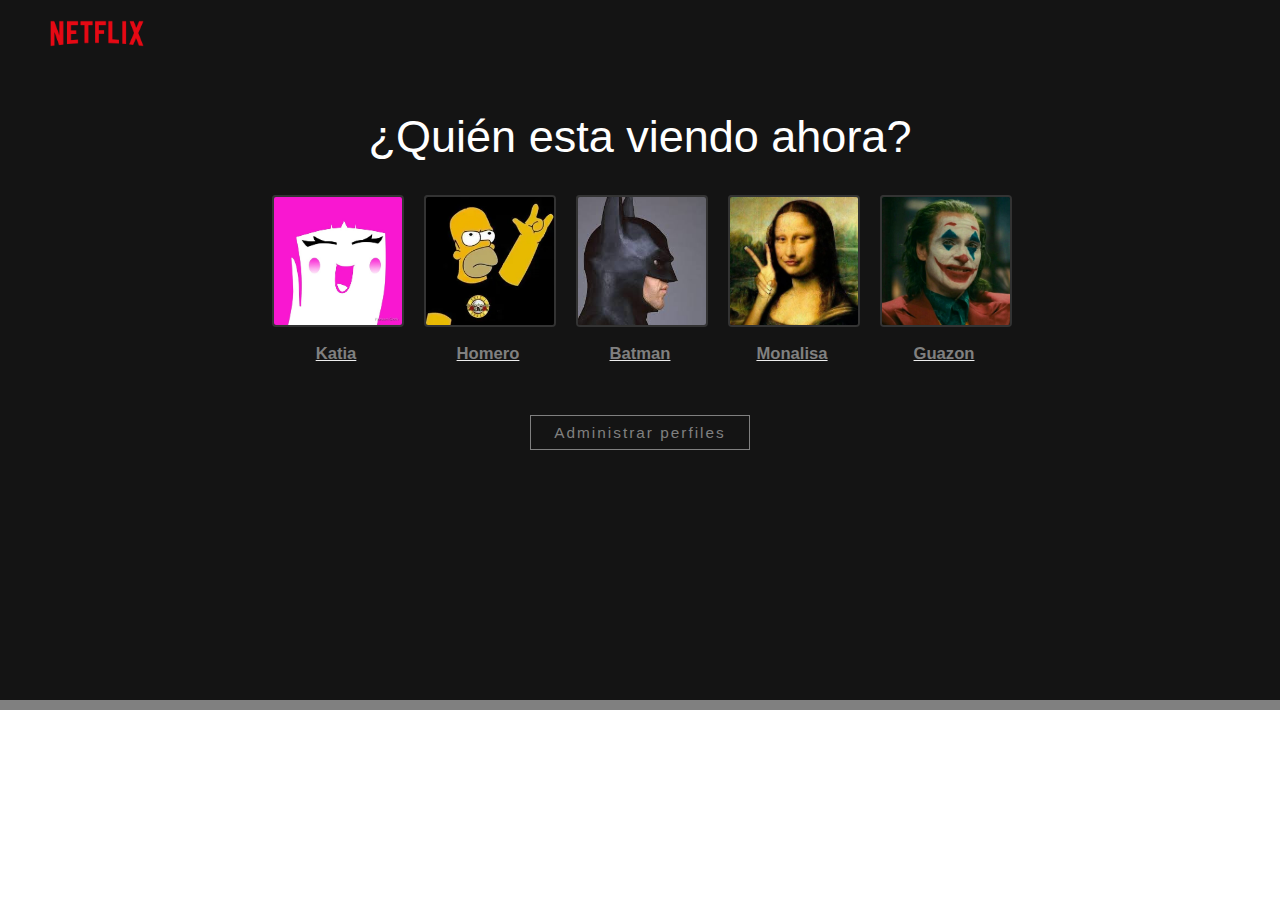
<file: browse.html>
<!DOCTYPE html>
<html lang="es">
<head>
    <meta charset="UTF-8">
    <meta http-equiv="X-UA-Compatible" content="IE=edge">
    <meta name="viewport" content="width=device-width, initial-scale=1.0">
    <link rel="stylesheet" href="src/css/browse.css">
    <link rel="shortcut icon" href="https://assets.nflxext.com/us/ffe/siteui/common/icons/nficon2016.ico"/>
    <title>Netflix México: Ve series online, ve películas online</title>
</head>
<body>
    <div class="container">
        <section class="principal">
            
            <header>
                <a href="index.html"><img src="src/img/logo_netflix.png" alt="Netflix"></a>
            </header>
            
            <main>  
                <div class="quien">
                    <h1>¿Quién esta viendo ahora?</h1>
                </div>
                <div class="browse-perfil">
                    <div class="perfiles">
                        <div class="perfil">
                            <a href="listado.html" class="link-listado"><img src="src/img/perfiles/perfil-1.jpg" width="125" alt="">
                            <h4>Katia</h4></a>
                        </div>
                        <div class="perfil">
                            <a href="listado.html" class="link-listado"><img src="src/img/perfiles/homero.webp" width="125" alt="">
                            <h4>Homero</h4></a>
                        </div>
                        <div class="perfil">
                            <a href="listado.html" class="link-listado"><img src="src/img/perfiles/batman.jfif" width="125" alt="">
                            <h4>Batman</h4></a>
                        </div>
                        <div class="perfil">
                            <a href="listado.html" class="link-listado"><img src="src/img/perfiles/monalisa.jpg" width="125" alt="">
                            <h4>Monalisa</h4></a>
                        </div>
                        <div class="perfil">
                            <a href="listado.html" class="link-listado"><img src="src/img/perfiles/guazon.jpg" width="125" alt="">
                            <h4>Guazon</h4></a>
                        </div>
                    </div>
                </div>
                <div class="administrar">
                    <button class="admin-perfiles">Administrar perfiles</button>
                </div>
            </main>
        </section>
        
    </div>

</body>
</html>
</file>
<file: src/css/browse.css>
body {
    color: #fff;
    padding: 0;
    margin: 0;
    font-family: 'Netflix Sans','Helvetica Neue',Helvetica,Arial,sans-serif;
    line-height: 1.5rem;
  }
  a {
    color: #eeeeee;
  }

.container{
    background-color: #141414;
    /*opacity: 0.3;
    filter: alpha(opacity=30);  For IE8 and earlier */
    margin: 0 auto;
}
.principal{
    display: block;
    width: 100%;
    height: 700px;
    border-bottom: 10px solid gray;
}

header {
    padding: 0 2.5rem;
    display: flex;
    justify-content: space-between;
    align-items: center;
}

header img {
    width: 114px;
    margin-top: 0;
}

nav ul {
    margin: 0;
    padding: 0;
    display: flex;
    justify-content: flex-end;
    list-style-type: none;
}
nav li {
    font-size: 1.3rem;
    margin: 0 1rem;
}
nav button {
    background-color: #e50914;
    line-height: normal;
    padding: 7px 20px;
    font-weight: 400;
    font-size: 1rem;
    float: right;
    border: 0;
}

.idioma{
    /* background-color: rgba(255, 255, 255, 0.082);
    color: #fff;
    line-height: normal;
    padding: 7px 20px;
    font-weight: 400;
    font-size: 1rem;
    float: right;
    border: 1 solid #fff; */
    background: rgba(0,0,0,.4);
    border: 1px solid #aaa;
    color: #fff;
    font-size: .875rem;
    padding: 0.25rem 1.375rem;
    height: 34px;
    width: 120px;
}

.authLinks {
    color: #fff;
    -webkit-border-radius: 3px;
    -moz-border-radius: 3px;
    border-radius: 3px;
    /* margin-top: 0.5rem; */
}


footer{
    display: block;
    width: 1200px;
    height: 320px;
}

footer .preguntas{
    display: inline-block;
    text-align: center;
    height: 30px;
    padding-top: 30px;
    padding-left: 100px;
    padding-bottom: 10px;
    color: gray;
}

footer .preguntas:hover {
    text-decoration: underline;
}

footer .languaje{
    display: block;
    padding-top: 30px;
    padding-left: 100px;
    height: 30px;
    border: 1 solid white;
}

.idiomas{
    background: rgba(0,0,0,.4);
    border: 1px solid #aaa;
    color: #fff;
    font-size: .875rem;
    padding: 0.25rem 1.375rem;
    height: 34px;
    width: 120px;
    margin-top: 20px;
    margin-left: 105px;
}


footer .empresa{
    display: inline-block;
    text-align: center;
    height: 30px;
    padding-top: 30px;
    padding-left: 110px;
    color: gray;
}

footer .asides{
    display: flex;
    padding-left: 90px;
    
}

footer .asides aside{
    display: inline;
    width: 80%;
    
}
footer .asides aside ul {
    margin: 0;
    padding: 0;
    display: inline;
    list-style: none;
    justify-content: space-evenly;
    align-items: center;
}

footer .asides aside li {
    font-size: 14px;
    margin: 0 1rem;
    color: gray;
    list-style: none;
}

footer .asides aside li:hover {
    text-decoration: underline;
}

main{
    display: block;
    text-align: center;
}
.quien{
    margin-top: 40px;
    
}

.quien h1{
    display: inline-flex;
    justify-content: center;
    font-size: 45px;
    line-height: normal;
    margin: 0;
    font-weight: normal;
    
}
.browse-perfil{
    display: block;
}

.perfiles{
    display: flex;
    justify-content: center;
    margin-top: 20px;
}

.perfil{
    height: 10vw;
    width: 10vw;
    -webkit-box-sizing: border-box;
    -moz-box-sizing: border-box;
    box-sizing: border-box;
    position: relative;
    text-decoration: none;
    background-repeat: no-repeat;
    -webkit-background-size: cover;
    -moz-background-size: cover;
    background-size: cover;
    background-color: #333;
    -webkit-border-radius: 4px;
    -moz-border-radius: 4px;
    border-radius: 4px;
    border: none;
    margin: 12px;
    display: block;
}

.perfil img{
    width: 100%;
    height: 100%;
    border-radius: 4px;
    padding: 0;
    margin:0;
    border: 2px solid #333;

}
.perfil img:hover{
    border: 2px solid #fff;
}
.perfil h4{
    line-height: 1.2em;
    min-height: 1.8em;
    color: grey;
    display: block;
    text-align: center;
    font-size: 1.3vw;
    margin: 0.6em 0;
    -o-text-overflow: ellipsis;
    text-overflow: ellipsis;
    overflow: hidden;
}
.perfil h4:hover{
    color:#fff;
}

.admin-perfiles{
    margin: 2em 0 1em 0;
    font-size: 1.2vw;
    border: 1px solid grey;
    color: grey;
    padding: 0.5em 1.5em;
    letter-spacing: 2px;
    cursor: pointer;
    background-color: transparent;
    margin-top:80px;
}
</file>
